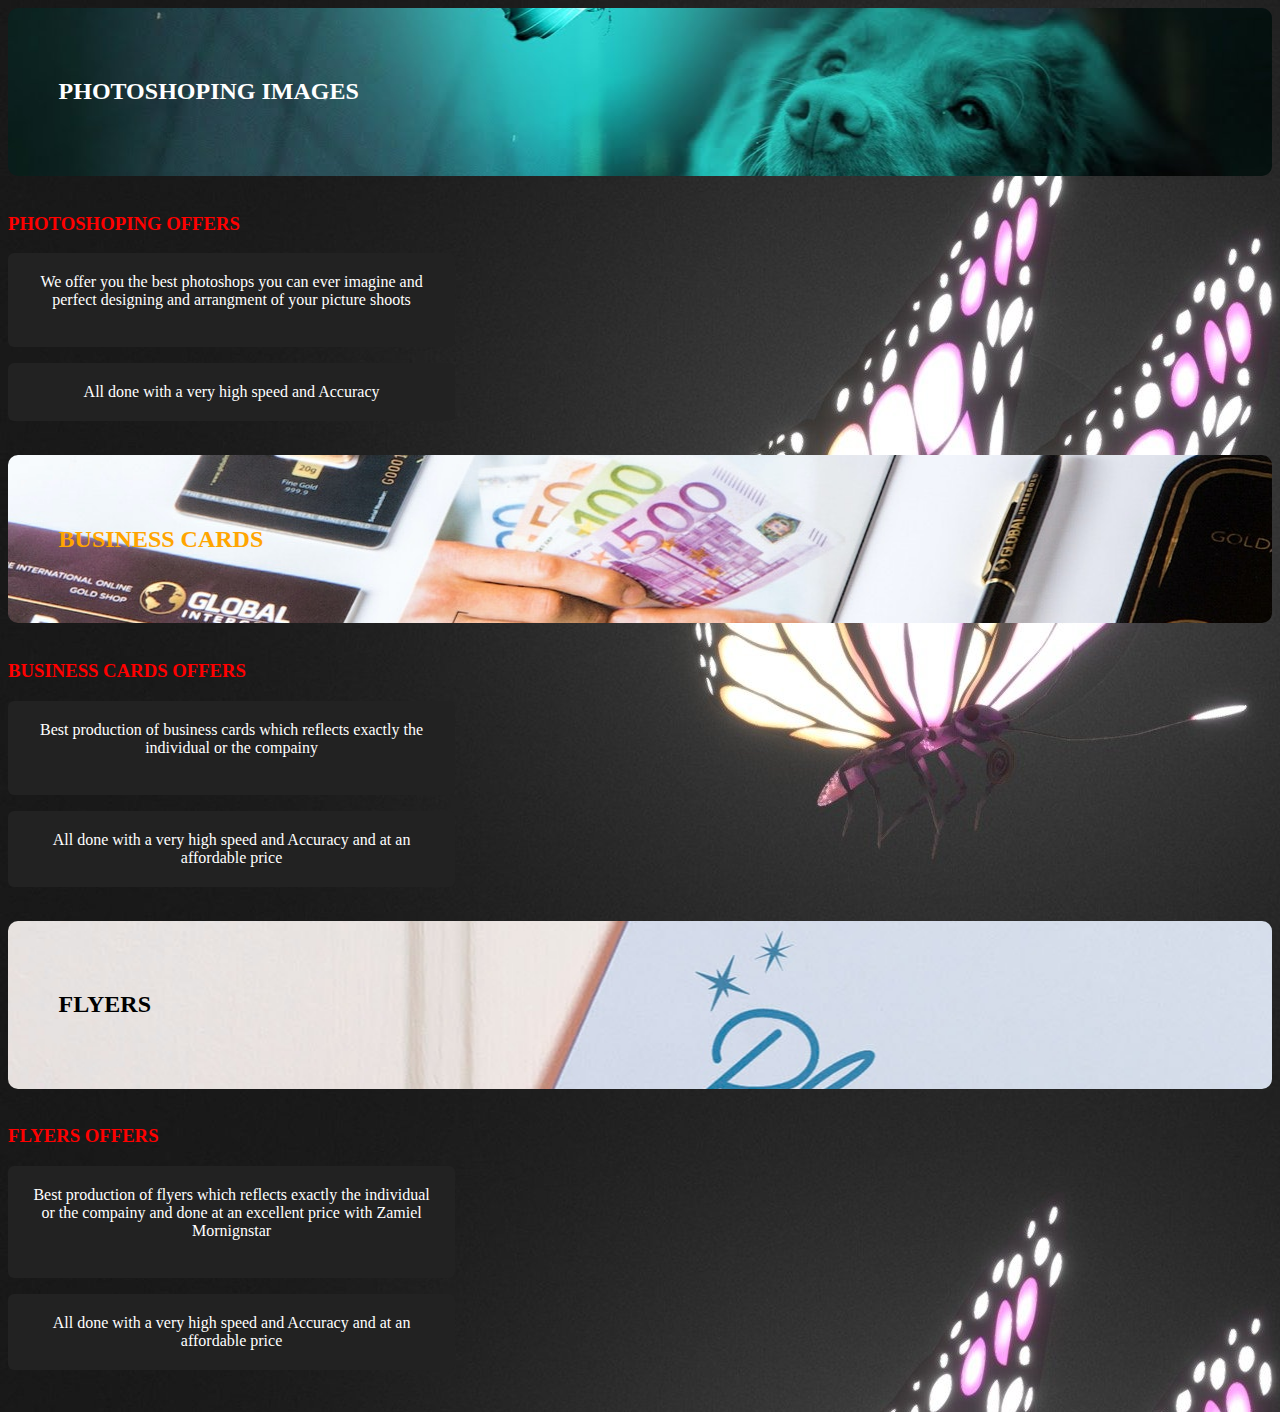
<file: parts/part2.html>
<!DOCTYPE html>
<html lang="en">
<head>
    <meta charset="UTF-8">
    <meta name="viewport" content="width=device-width, initial-scale=1.0">
    <title>Document</title>
    <link rel="stylesheet" href="../css/style2.css">
</head>
<body>
    <section class="pic">
        <span class="pho"><h2>PHOTOSHOPING IMAGES</h2></span>
    </section><br>
    <div class="num">
    <span class="text">
   <h3>PHOTOSHOPING OFFERS</h3>
   <p>
       We offer you the best photoshops 
       you can ever imagine and perfect
       designing and arrangment of your
       picture shoots
       <br><br>
   </p>
   <p class="p2">
       All done with a very high speed and 
       Accuracy
   </p2>
   </span>
   </div><br>
   <section class="pic2">
    <span class="card"><h2>BUSINESS CARDS</h2></span>
</section><br>
<div class="num">
    <span class="text">
   <h3>BUSINESS CARDS OFFERS</h3>
   <p>
       Best production of business cards
       which reflects exactly the individual
       or the compainy 
       <br><br>
   </p>
   <p class="p2">
       All done with a very high speed and 
       Accuracy and at an affordable price
   </p2>
   </span>
   </div><br>
   <section class="pic3">
    <span class="flyer"><h2>FLYERS</h2></span>
</section><br>
<div class="num">
    <span class="text">
   <h3>FLYERS OFFERS</h3>
   <p>
       Best production of flyers
       which reflects exactly the individual
       or the compainy and done at an
       excellent price with Zamiel Mornignstar
       <br><br>
   </p>
   <p class="p2">
       All done with a very high speed and 
       Accuracy and at an affordable price
   </p2>
   </span>
   </div><br>
</body>
</html>
</file>
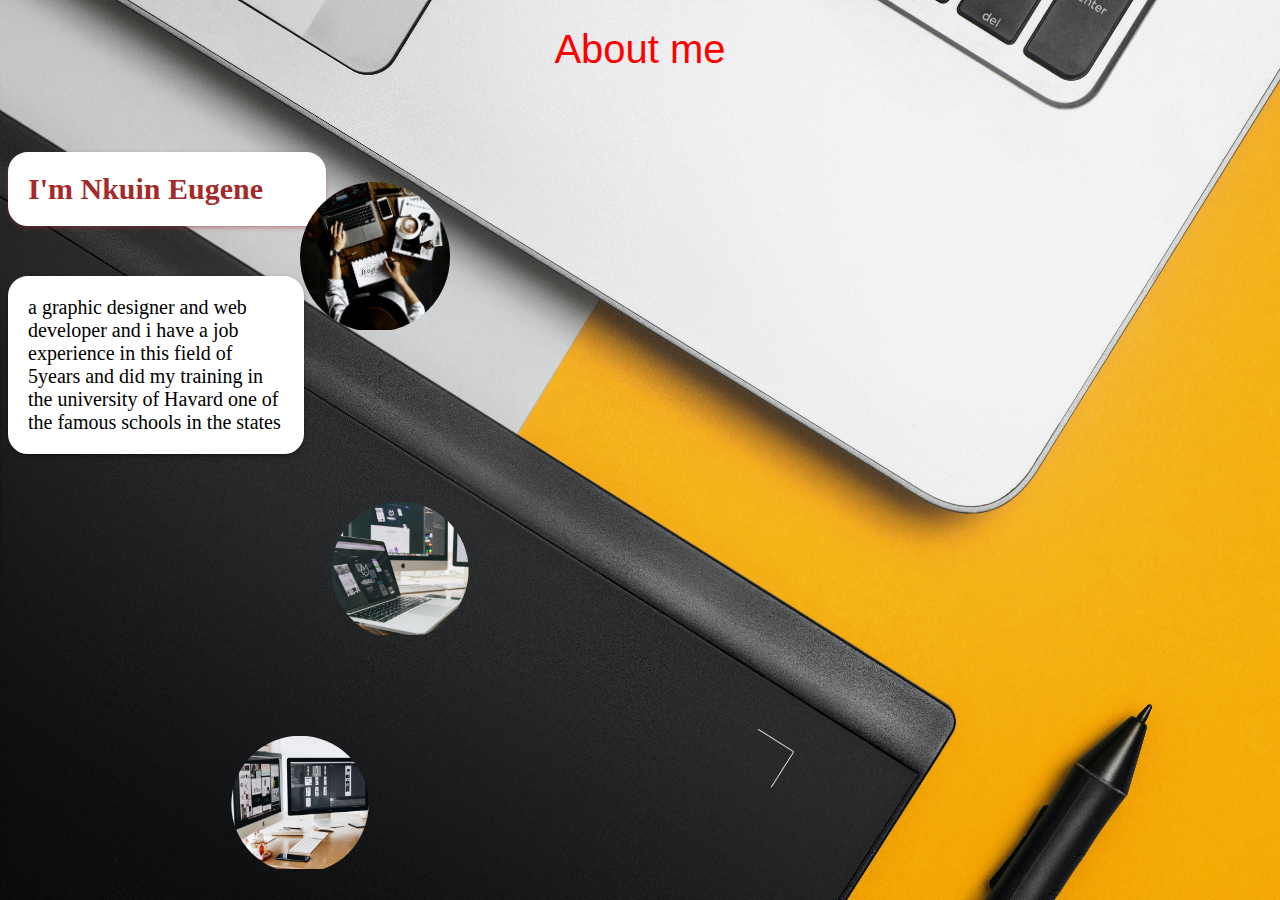
<file: parts/part3.html>
<!DOCTYPE html>
<html lang="en">
<head>
    <meta charset="UTF-8">
    <meta name="viewport" content="width=device-width, initial-scale=1.0">
    <title>Document</title>
    <link rel="stylesheet" href="../css/style3.css">
</head>
<body>
    <h1>About me</h1>
    <h3> I'm Nkuin Eugene</h3> 
       <p>
           a graphic designer and web developer and i have a job experience
           in this field of 5years and did my training in the university of
           Havard one of the famous schools in the states 
          
       </p>
       <span class="pic1"><img src="../img/pexels-ovan-57690.jpg" alt="" style="width: 150px;"></span>
       <span class="pic2"><img src="../img/pexels-tranmautritam-285814.jpg" alt="" style="width: 200px;"></span>
       <span class="pic3"><img src="../img/pexels-tranmautritam-326503.jpg" alt="" style="width: 200px;"></span>
    
</body>
</html>
</file>
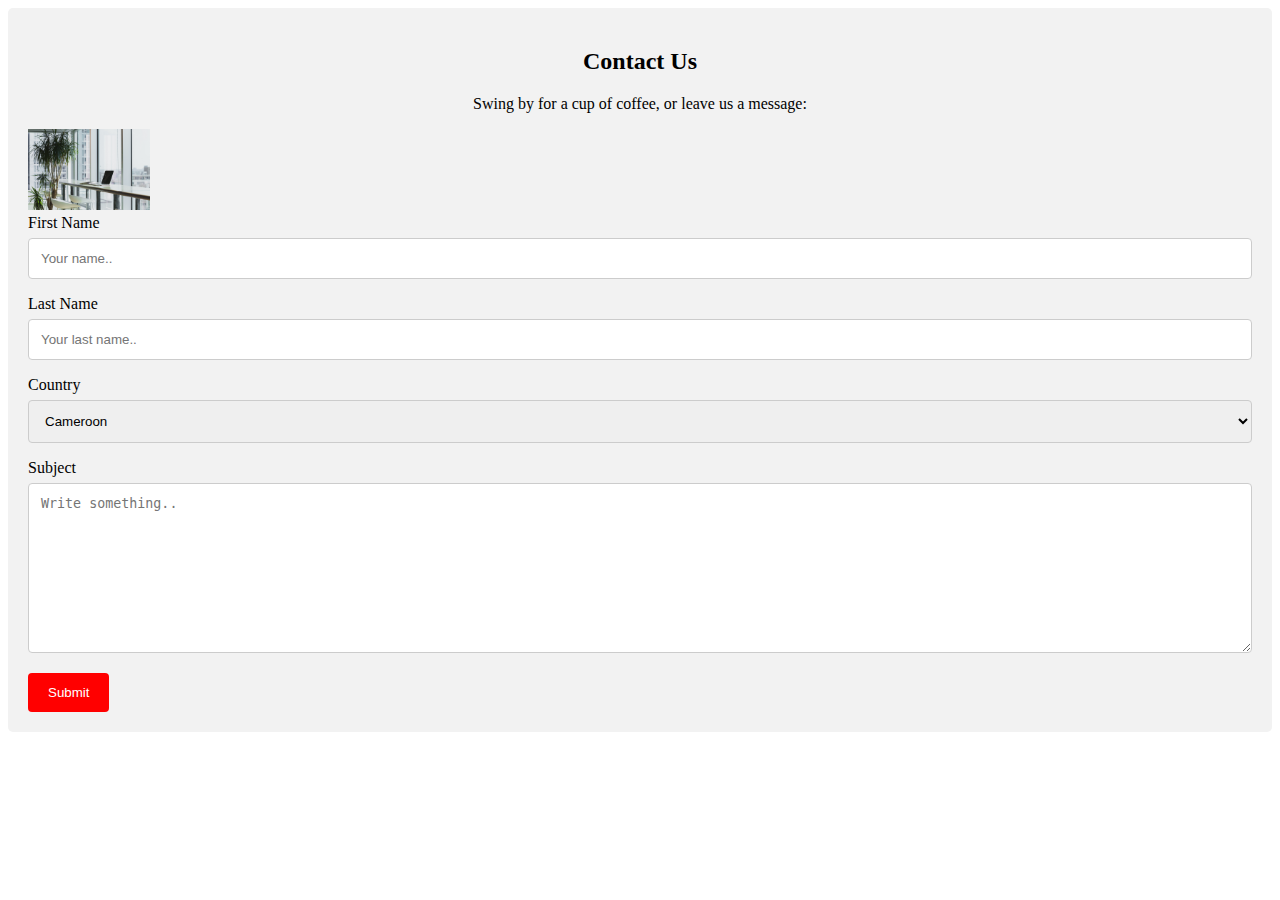
<file: parts/part4.html>
<!DOCTYPE html>
<html lang="en">
<head>
    <meta charset="UTF-8">
    <meta name="viewport" content="width=device-width, initial-scale=1.0">
    <title>Document</title>
    <link rel="stylesheet" href="../css/style4.css">
</head>
<body>
    <div class="container">
        <div style="text-align:center">
          <h2>Contact Us</h2>
          <p>Swing by for a cup of coffee, or leave us a message:</p>
        </div>
        <div class="row">
          <div class="column">
            <img src="../img/alesia-kazantceva-VWcPlbHglYc-unsplash.jpg" style="width:10%">
          </div>
          <div class="column">
            <form action="/action_page.php">
              <label for="fname">First Name</label>
              <input type="text" id="fname" name="firstname" placeholder="Your name..">
              <label for="lname">Last Name</label>
              <input type="text" id="lname" name="lastname" placeholder="Your last name..">
              <label for="country">Country</label>
              <select id="country" name="country">
                <option value="australia">Cameroon</option>
                <option value="canada">Canada</option>
                <option value="usa">USA</option>
              </select>
              <label for="subject">Subject</label>
              <textarea id="subject" name="subject" placeholder="Write something.." style="height:170px"></textarea>
              <input type="submit" value="Submit">
            </form>
          </div>
        </div>
      </div>
    
</body>
</html>
</file>
<file: css/style2.css>
.pho{
    color: white;
}
.pic{
    background-image: url("../img/Glowing-Butterfly-Photo-Manipulation-in-Photoshop-S1Oj_XfAeGnmBM.jpg");
    border-radius: 10px;
   padding: 4%;
   background-position: 10%;
}

body{
    background-color: black;
    background-image: url("../img/Magical-Glowing-Butterfly-3D-model-by-Magicalorbs-\(@orbsmagic-LwKWhHPygZZK4M.jpg");
}
.text{
    color: red;
}
.text p{
    color: white;
    position: relative;
    width: 20%;
}
.num p{
    color: white;
    width: calc(33% - 20px);
    background: #222;
    text-align: center;
    border-radius: 6px;
    padding: 20px 25px;
    cursor: pointer;
    transition: all 0.3s ease;
}
p:hover{
    background: lightseagreen;
}
.p2{
    color: white;
    width: calc(33% - 20px);
    background: #222;
    text-align: center;
    border-radius: 6px;
    padding: 20px 25px;
    cursor: pointer;
    transition: all 0.3s ease;
    
}
.p2:hover{
    background: lightseagreen;
    
    
}
.card{
    color:orange;
}
.pic2{
    background-image: url("../img/pexels-michael-steinberg-342943.jpg");
    border-radius: 10px;
    padding: 4%;
    background-position: 20%;
}
.pic3{
    background-image: url("../img/amy-shamblen-htla-WGes-c-unsplash.jpg");
    border-radius: 10px;
    padding: 4%;
    background-position: 10%;
}
</file>
<file: css/style3.css>
h1{
    position: relative;
    text-align: center;
    font-size: 40px;
    font-weight: 500;
    margin-bottom: 60px;
    padding-bottom: 20px;
    font-family: 'Ubuntu', sans-serif;
    color: red;
    

}
p{
    position: absolute;
    width: 20%;
    font-size: 20px;
    border: 20px solid white;
    border-radius: 20px;
    box-shadow: 0px 2px 7px -3px;
    background-color: white;
    
}
h3{
    color: brown;
    border: 20px solid white;
    border-radius: 20px;
    box-shadow: 0px 2px 7px -3px;
    background-color: white;
    width: 22%;

}
h3{
    font-size: 30px;
}
.pic1{
    position: absolute;
    left: 300px;
   clip-path: circle();
   top: 20%;
}
.pic2{
    position: absolute;
    left: 300px;
   clip-path: circle();
   bottom: 29%;
}
.pic3{
    position: absolute;
    left: 200px;
   clip-path: circle(); 
   bottom: 3%;
}
body{
   
    background-image: url("../img/pexels-alex-andrews-3045245.jpg");
    background-size: cover;
   background-repeat: no-repeat;
}
</file>
<file: css/style4.css>
h1{
    position: absolute;
    left: 35%;
    
}
.boy{
   position: absolute;
   top: 100px;
}
.con{
    position: absolute;
    top: 250px;
}
/* Style inputs with type="text", select elements and textareas */
input[type=text], select, textarea {
    width: 100%; /* Full width */
    padding: 12px; /* Some padding */ 
    border: 1px solid #ccc; /* Gray border */
    border-radius: 4px; /* Rounded borders */
    box-sizing: border-box; /* Make sure that padding and width stays in place */
    margin-top: 6px; /* Add a top margin */
    margin-bottom: 16px; /* Bottom margin */
    resize: vertical /* Allow the user to vertically resize the textarea (not horizontally) */
  }
  
  /* Style the submit button with a specific background color etc */
  input[type=submit] {
    background-color: red;
    color: white;
    padding: 12px 20px;
    border: none;
    border-radius: 4px;
    cursor: pointer;
  }
  
  /* When moving the mouse over the submit button, add a darker green color */
  input[type=submit]:hover {
    background-color: red;
  }
  
  /* Add a background color and some padding around the form */
  .container {
    border-radius: 5px;
    background-color: #f2f2f2;
    padding: 20px;
  }
</file>
